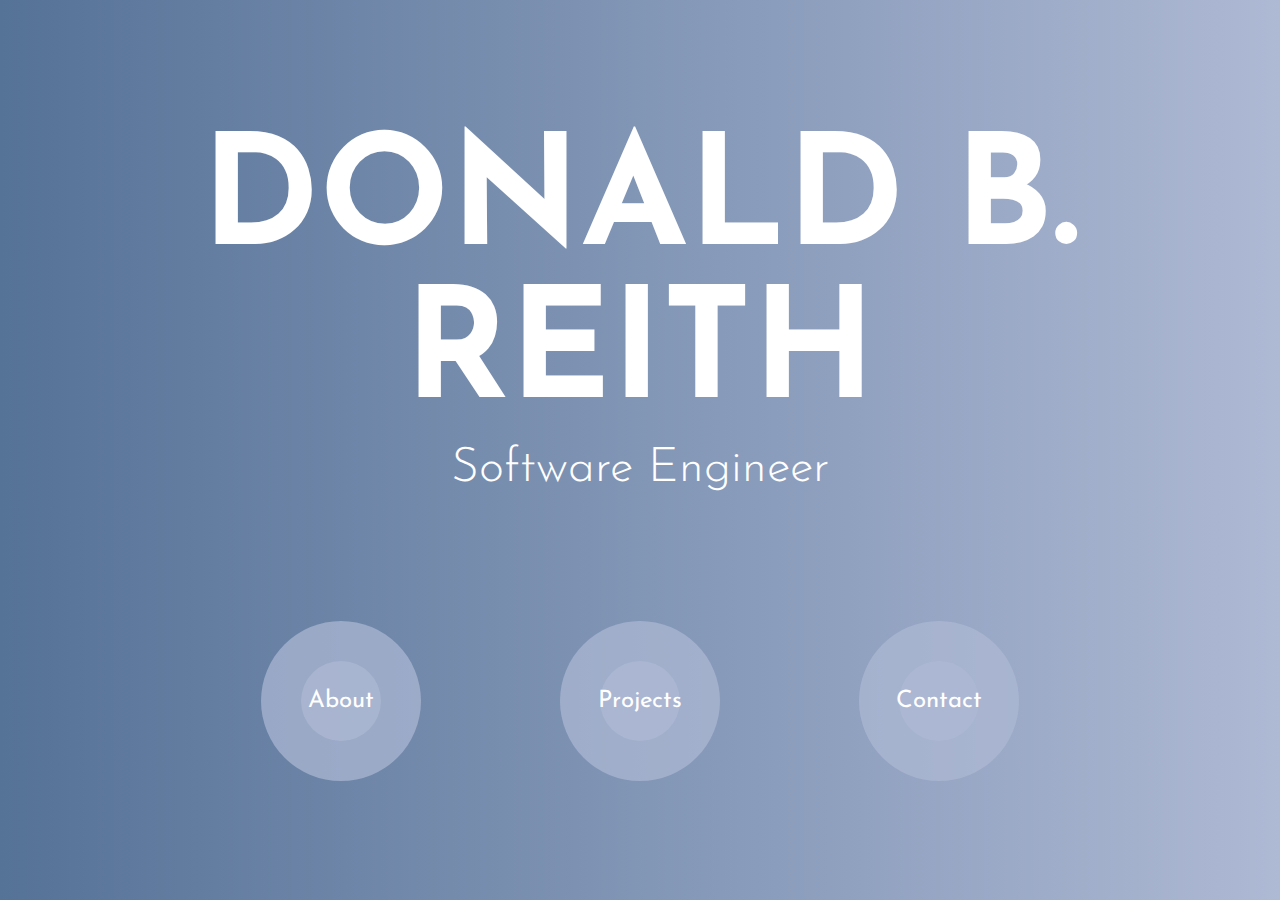
<file: index.html>
<!DOCTYPE html>
<html lang="en">
<head>
    <meta charset="UTF-8">
    <meta name="viewport" content="width=device-width, initial-scale=1.0">
    <title>donald-reith.nyc</title>
    <link rel="stylesheet" href="styles.css">
    <link rel="preconnect" href="https://fonts.googleapis.com">
<link rel="preconnect" href="https://fonts.gstatic.com" crossorigin>
<link href="https://fonts.googleapis.com/css2?family=Josefin+Sans:ital,wght@0,100..700;1,100..700&display=swap" rel="stylesheet">
</head>
<body>
    <section class="home" id="home">
        <div class="box-for-name">
            <a href="#about" class="my-name-link"><h1 class="my-name">DONALD B. REITH</h1></a>
            <h2 class="my-title">Software Engineer</h2>
                <div class="nav-container">
                    <div class="nav-link">
                        <a href="about.html" class="nav-link">About</a>
                    </div>
                    <div class="nav-link">
                        <a href="projects.html" class="nav-link">Projects</a>
                    </div> 
                    <div class="nav-link">
                        <a href="contact.html" class="nav-link">Contact</a>
                    </div>
                </div>
        </div>
    </section>

</body>
</html>
</file>
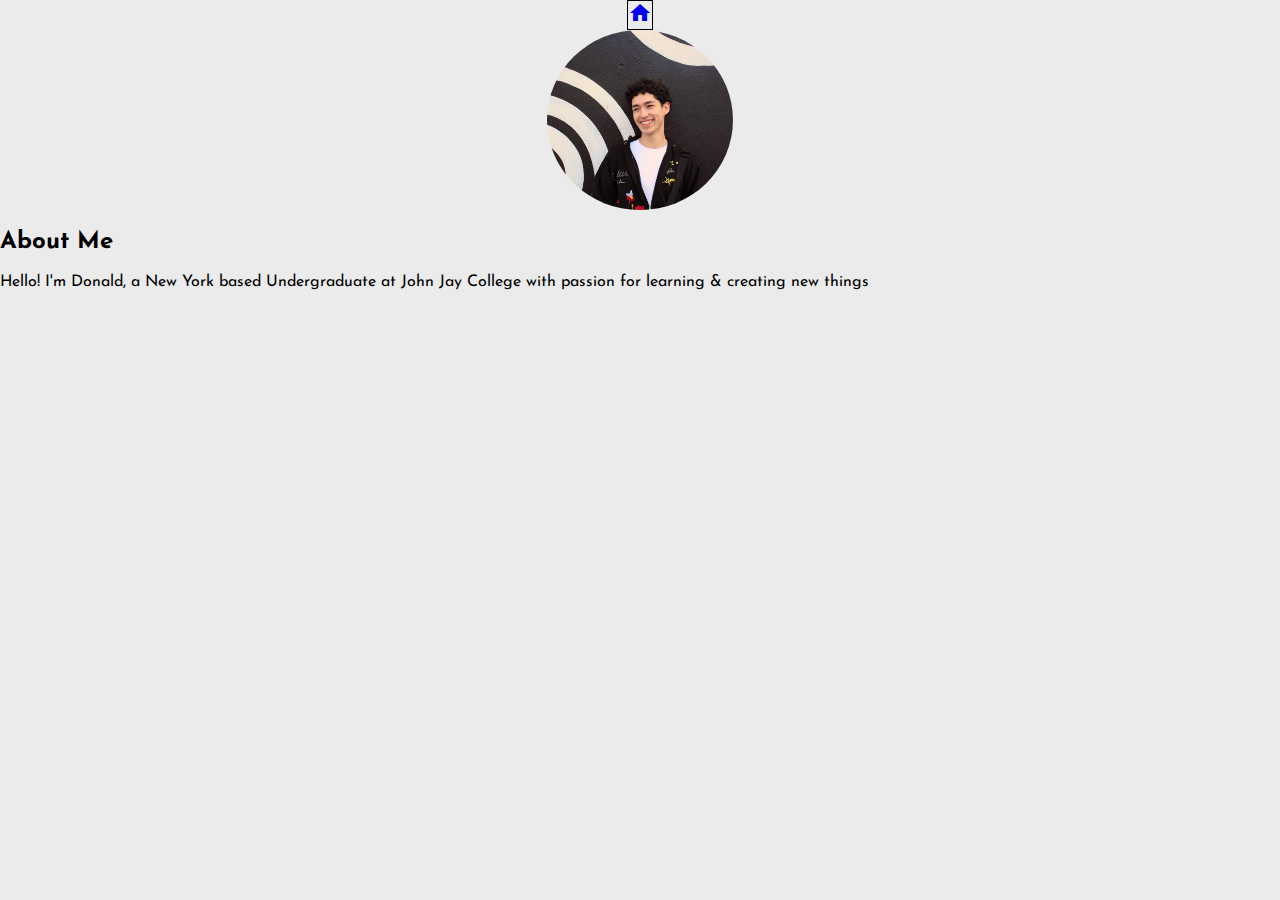
<file: about.html>
<!DOCTYPE html>
<html lang="en">
<head>
    <meta charset="UTF-8">
    <meta name="viewport" content="width=device-width, initial-scale=1.0">
    <title>About</title>
    <link rel="stylesheet" href="about.css">
    <link rel="preconnect" href="https://fonts.googleapis.com">
<link rel="preconnect" href="https://fonts.gstatic.com" crossorigin>
<link href="https://fonts.googleapis.com/icon?family=Material+Icons" rel="stylesheet">
<link href="https://fonts.googleapis.com/css2?family=Josefin+Sans:ital,wght@0,100..700;1,100..700&display=swap" rel="stylesheet">
</head>
<body>
    <section class="menu">
        <div class="menu-icon">
            <a href="index.html" class="link">
            <span class="material-icons">
                home
                </span>
            </a>
        </div>
        <div class="menu-links">
            <a href="about.html">About</a>
            <a href="#Projects">Projects</a>
            <a href="#Contact">Contact</a>
        </div>
    </section>
    <section class="image">
        <img src="./images/black portrait.jpg" alt="Donald Reith" class="donald-image">
    </section>
    <section class="about">
        <div class="about-card">
            <h2 class="about-title">About Me</h2>
            <p class="about-text"> Hello! I'm Donald, a New York based Undergraduate at John Jay College with passion for learning & creating new things </p>
           
        </div>
    </section>
</body>
</html>
</file>
<file: styles.css>
html{
    margin:0;
    padding: 0;
    scroll-behavior:smooth;
}
body{
    margin:0;
    padding: 0;
    font-family: 'Josefin Sans', sans-serif;
    background-color: rgb(235, 235, 235);
}

/* The following refers to the first gradient section of the website. */
.home{
    background: linear-gradient(to right, rgb(85, 114, 151),rgb(174, 185, 212));
    height: 100vh;
    width: 100%;
}
.box-for-name{
    display: flex;
    justify-content: center;
    align-items: center;
    height: 100%;
    flex-direction: column;
}
.my-name-link{
    text-decoration: none;
}
.my-name{
    font-size: clamp(2rem, 12vw, 10rem);
    font-weight:400%;
    text-align: center;
    color: white;
    margin:10px;
    padding:0;
}

.my-title{
    font-size: clamp(1rem, 5vw, 3rem);
    font-weight: 300;
    color: white;
    text-align: center;
    margin:0;
    padding:0;
}
.nav-container{
    margin-top: 10%;
    display: flex;
    justify-content: space-around;
    align-items: center;
    width:70%;
}
.nav-link{
    border-radius: 50%;
    padding: 40px;
    width: 80px;
    height: 80px;
    display: flex;
    justify-content: center;
    align-items: center;
    background-color: rgb(174, 185, 212, .7);
    transition: background-color 0.5s ease;
}
.nav-link:hover{
    background-color: rgb(174, 185, 212);
}
.nav-link a{
    padding: 0;
    text-decoration: none;
    color: white;
    font-size: 1.5rem;
}

@media screen and (max-width: 768px){
    .nav-container{
        flex-direction: column;
        margin-top: 20%;
        width: 100%;
    }
    .nav-link{
        margin: 10px;
    }
    .my-name{
        font-size: clamp(2rem, 12vw, 10rem);
    }
    .my-title{
        font-size: clamp(1rem, 5vw, 3rem);
    }
}
/* The following refers to the about page */
.general-navbar{
    border:1px solid black;
    display: flex;
    justify-content: center;
    align-items: center;
    height: auto
}
</file>
<file: about.css>
html{
    margin:0;
    padding: 0;
    scroll-behavior:smooth;
}
body{
    margin:0;
    padding: 0;
    font-family: 'Josefin Sans', sans-serif;
    background-color: rgb(235, 235, 235);
    }
.menu {
    position: relative;
    display: flex;
    justify-content: center;
    align-items: center;
    width: fit-content;
    margin: auto;
    border: 1px solid black;
}
.menu-icon{
    cursor: pointer;
}
.menu-icon svg{
    width: 100px;
    height: 50px;
}
.menu-links{
    display: none;
    transition: all 0.3s ease;
}
.menu-icon:hover + .menu-links{
    display: block;
}
a{
    text-decoration: none;
    cursor: pointer;
}
.image{
    display: flex;
    justify-content: center;
    align-items: center;
    height: 20vh;
    width: 100%;
}
img{
    border-radius: 50%;
    height: 100%;
}
</file>
